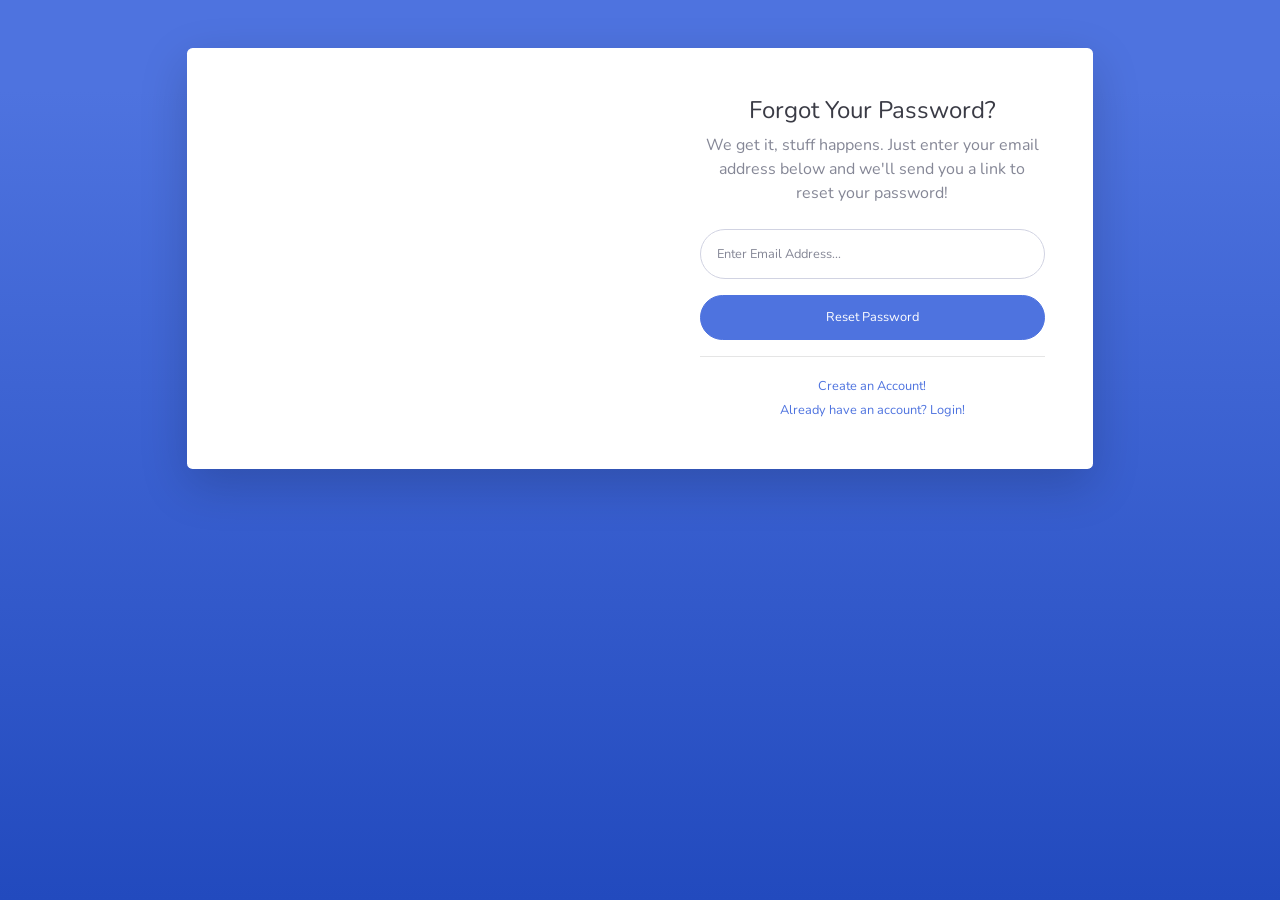
<file: src/main/resources/static/forgot-password.html>
<!DOCTYPE html>
<html lang="en">

<head>

    <meta charset="utf-8">
    <meta http-equiv="X-UA-Compatible" content="IE=edge">
    <meta name="viewport" content="width=device-width, initial-scale=1, shrink-to-fit=no">
    <meta name="description" content="">
    <meta name="author" content="">

    <title>SB Admin 2 - Forgot Password</title>

    <!-- Custom fonts for this template-->
    <link href="vendor/fontawesome-free/css/all.min.css" rel="stylesheet" type="text/css">
    <link
        href="https://fonts.googleapis.com/css?family=Nunito:200,200i,300,300i,400,400i,600,600i,700,700i,800,800i,900,900i"
        rel="stylesheet">

    <!-- Custom styles for this template-->
    <link href="css/sb-admin-2.min.css" rel="stylesheet">

</head>

<body class="bg-gradient-primary">

    <div class="container">

        <!-- Outer Row -->
        <div class="row justify-content-center">

            <div class="col-xl-10 col-lg-12 col-md-9">

                <div class="card o-hidden border-0 shadow-lg my-5">
                    <div class="card-body p-0">
                        <!-- Nested Row within Card Body -->
                        <div class="row">
                            <div class="col-lg-6 d-none d-lg-block bg-password-image"></div>
                            <div class="col-lg-6">
                                <div class="p-5">
                                    <div class="text-center">
                                        <h1 class="h4 text-gray-900 mb-2">Forgot Your Password?</h1>
                                        <p class="mb-4">We get it, stuff happens. Just enter your email address below
                                            and we'll send you a link to reset your password!</p>
                                    </div>
                                    <form class="user">
                                        <div class="form-group">
                                            <input type="email" class="form-control form-control-user"
                                                id="exampleInputEmail" aria-describedby="emailHelp"
                                                placeholder="Enter Email Address...">
                                        </div>
                                        <a href="login.html" class="btn btn-primary btn-user btn-block">
                                            Reset Password
                                        </a>
                                    </form>
                                    <hr>
                                    <div class="text-center">
                                        <a class="small" href="register.html">Create an Account!</a>
                                    </div>
                                    <div class="text-center">
                                        <a class="small" href="login.html">Already have an account? Login!</a>
                                    </div>
                                </div>
                            </div>
                        </div>
                    </div>
                </div>

            </div>

        </div>

    </div>

    <!-- Bootstrap core JavaScript-->
    <script src="vendor/jquery/jquery.min.js"></script>
    <script src="vendor/bootstrap/js/bootstrap.bundle.min.js"></script>

    <!-- Core plugin JavaScript-->
    <script src="vendor/jquery-easing/jquery.easing.min.js"></script>

    <!-- Custom scripts for all pages-->
    <script src="js/sb-admin-2.min.js"></script>

</body>

</html>
</file>
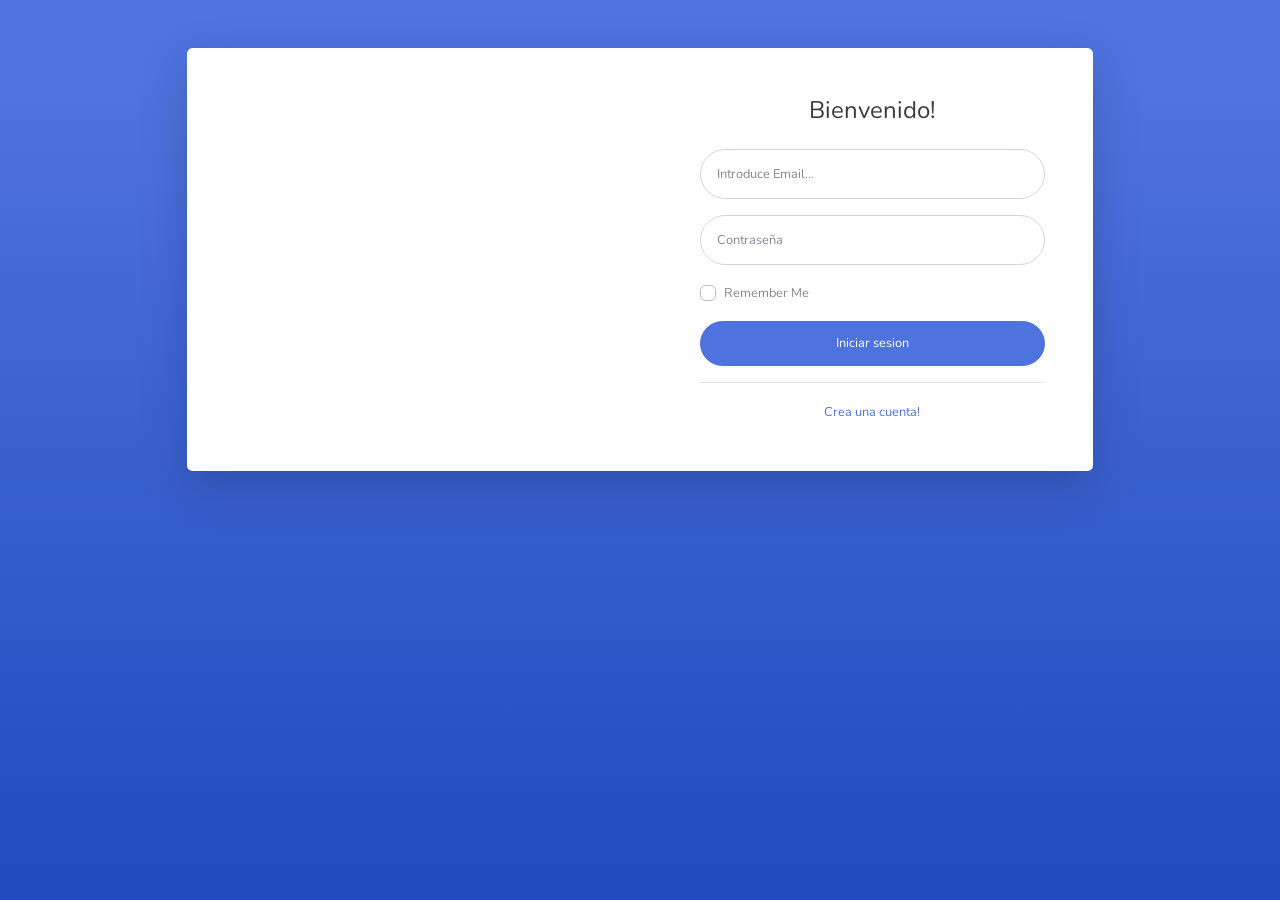
<file: src/main/resources/static/login.html>
<!DOCTYPE html>
<html lang="en">

<head>

    <meta charset="utf-8">
    <meta http-equiv="X-UA-Compatible" content="IE=edge">
    <meta name="viewport" content="width=device-width, initial-scale=1, shrink-to-fit=no">
    <meta name="description" content="">
    <meta name="author" content="">

    <title>SB Admin 2 - Login</title>

    <!-- Custom fonts for this template-->
    <link href="vendor/fontawesome-free/css/all.min.css" rel="stylesheet" type="text/css">
    <link
        href="https://fonts.googleapis.com/css?family=Nunito:200,200i,300,300i,400,400i,600,600i,700,700i,800,800i,900,900i"
        rel="stylesheet">

    <!-- Custom styles for this template-->
    <link href="css/sb-admin-2.min.css" rel="stylesheet">

</head>

<body class="bg-gradient-primary">

    <div class="container">

        <!-- Outer Row -->
        <div class="row justify-content-center">

            <div class="col-xl-10 col-lg-12 col-md-9">

                <div class="card o-hidden border-0 shadow-lg my-5">
                    <div class="card-body p-0">
                        <!-- Nested Row within Card Body -->
                        <div class="row">
                            <div class="col-lg-6 d-none d-lg-block bg-login-image"></div>
                            <div class="col-lg-6">
                                <div class="p-5">
                                    <div class="text-center">
                                        <h1 class="h4 text-gray-900 mb-4">Bienvenido!</h1>
                                    </div>
                                    <form class="user">
                                        <div class="form-group">
                                            <input type="email" class="form-control form-control-user"
                                                id="txtEmail" aria-describedby="emailHelp"
                                                placeholder="Introduce Email...">
                                        </div>
                                        <div class="form-group">
                                            <input type="password" class="form-control form-control-user"
                                                id="txtPassword" placeholder="Contraseña">
                                        </div>
                                        <div class="form-group">
                                            <div class="custom-control custom-checkbox small">
                                                <input type="checkbox" class="custom-control-input" id="customCheck">
                                                <label class="custom-control-label" for="customCheck">Remember
                                                    Me</label>
                                            </div>
                                        </div>
                                        <a href="#" onclick="iniciarSesion()" class="btn btn-primary btn-user btn-block">
                                            Iniciar sesion
                                        </a>
                                        <hr>

                                    </form>
<!--                                    <div class="text-center">-->
<!--                                        <a class="small" href="forgot-password.html">Forgot Password?</a>-->
<!--                                    </div>-->
                                    <div class="text-center">
                                        <a class="small" href="register.html">Crea una cuenta!</a>
                                    </div>
                                </div>
                            </div>
                        </div>
                    </div>
                </div>

            </div>

        </div>

    </div>

    <!-- Bootstrap core JavaScript-->
    <script src="vendor/jquery/jquery.min.js"></script>
    <script src="vendor/bootstrap/js/bootstrap.bundle.min.js"></script>

    <!-- Core plugin JavaScript-->
    <script src="vendor/jquery-easing/jquery.easing.min.js"></script>

    <!-- Custom scripts for all pages-->
    <script src="js/sb-admin-2.min.js"></script>
    <script src="js/login.js"></script>

</body>

</html>
</file>
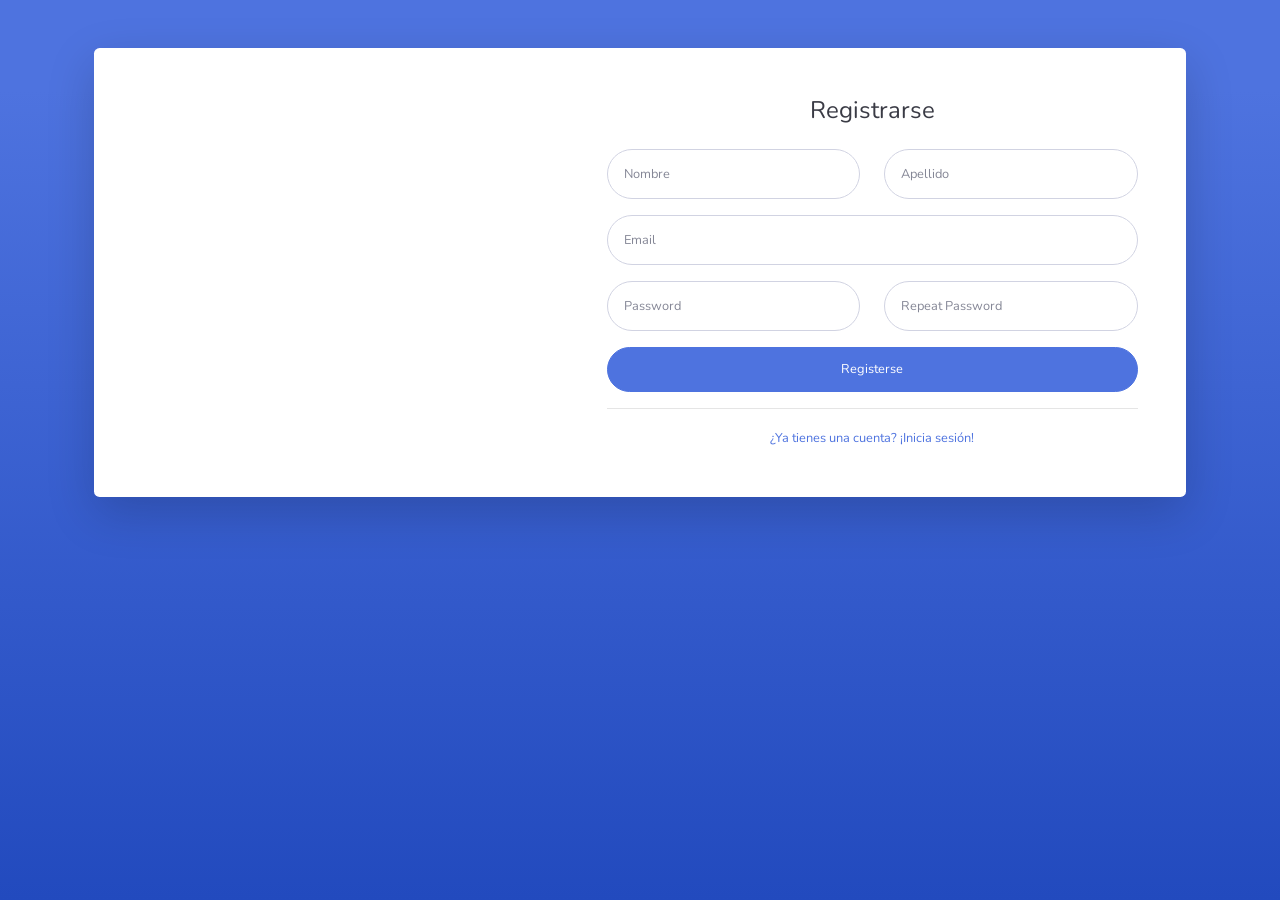
<file: src/main/resources/static/register.html>
<!DOCTYPE html>
<html lang="en">

<head>

    <meta charset="utf-8">
    <meta http-equiv="X-UA-Compatible" content="IE=edge">
    <meta name="viewport" content="width=device-width, initial-scale=1, shrink-to-fit=no">
    <meta name="description" content="">
    <meta name="author" content="">

    <title>SB Admin 2 - Register</title>

    <!-- Custom fonts for this template-->
    <link href="vendor/fontawesome-free/css/all.min.css" rel="stylesheet" type="text/css">
    <link
        href="https://fonts.googleapis.com/css?family=Nunito:200,200i,300,300i,400,400i,600,600i,700,700i,800,800i,900,900i"
        rel="stylesheet">

    <!-- Custom styles for this template-->
    <link href="css/sb-admin-2.min.css" rel="stylesheet">

</head>

<body class="bg-gradient-primary">

<div class="container">

    <div class="card o-hidden border-0 shadow-lg my-5">
        <div class="card-body p-0">
            <!-- Nested Row within Card Body -->
            <div class="row">
                <div class="col-lg-5 d-none d-lg-block bg-register-image"></div>
                <div class="col-lg-7">
                    <div class="p-5">
                        <div class="text-center">
                            <h1 class="h4 text-gray-900 mb-4">Registrarse</h1>
                        </div>
                        <form class="user">
                            <div class="form-group row">
                                <div class="col-sm-6 mb-3 mb-sm-0">
                                    <input type="text" class="form-control form-control-user" id="txtNombre"
                                           placeholder="Nombre">
                                </div>
                                <div class="col-sm-6">
                                    <input type="text" class="form-control form-control-user" id="txtApellido"
                                           placeholder="Apellido">
                                </div>
                            </div>
                            <div class="form-group">
                                <input type="email" class="form-control form-control-user" id="txtEmail"
                                       placeholder="Email">
                            </div>
                            <div class="form-group row">
                                <div class="col-sm-6 mb-3 mb-sm-0">
                                    <input type="password" class="form-control form-control-user"
                                           id="txtPassword" placeholder="Password">
                                </div>
                                <div class="col-sm-6">
                                    <input type="password" class="form-control form-control-user"
                                           id="txtRepetirPassword" placeholder="Repeat Password">
                                </div>
                            </div>
                            <a onclick="registrarUsuario()" href="#" class="btn btn-primary btn-user btn-block">
                                Registerse
                            </a>

                        </form>
                        <hr>
                        <div class="text-center">
                            <a class="small" href="login.html">¿Ya tienes una cuenta? ¡Inicia sesión!</a>
                        </div>
                    </div>
                </div>
            </div>
        </div>
    </div>

</div>

    <!-- Bootstrap core JavaScript-->
    <script src="vendor/jquery/jquery.min.js"></script>
    <script src="vendor/bootstrap/js/bootstrap.bundle.min.js"></script>

    <!-- Core plugin JavaScript-->
    <script src="vendor/jquery-easing/jquery.easing.min.js"></script>

    <!-- Custom scripts for all pages-->
    <script src="js/sb-admin-2.min.js"></script>
    <script src="js/registrar.js"></script>

</body>

</html>
</file>
